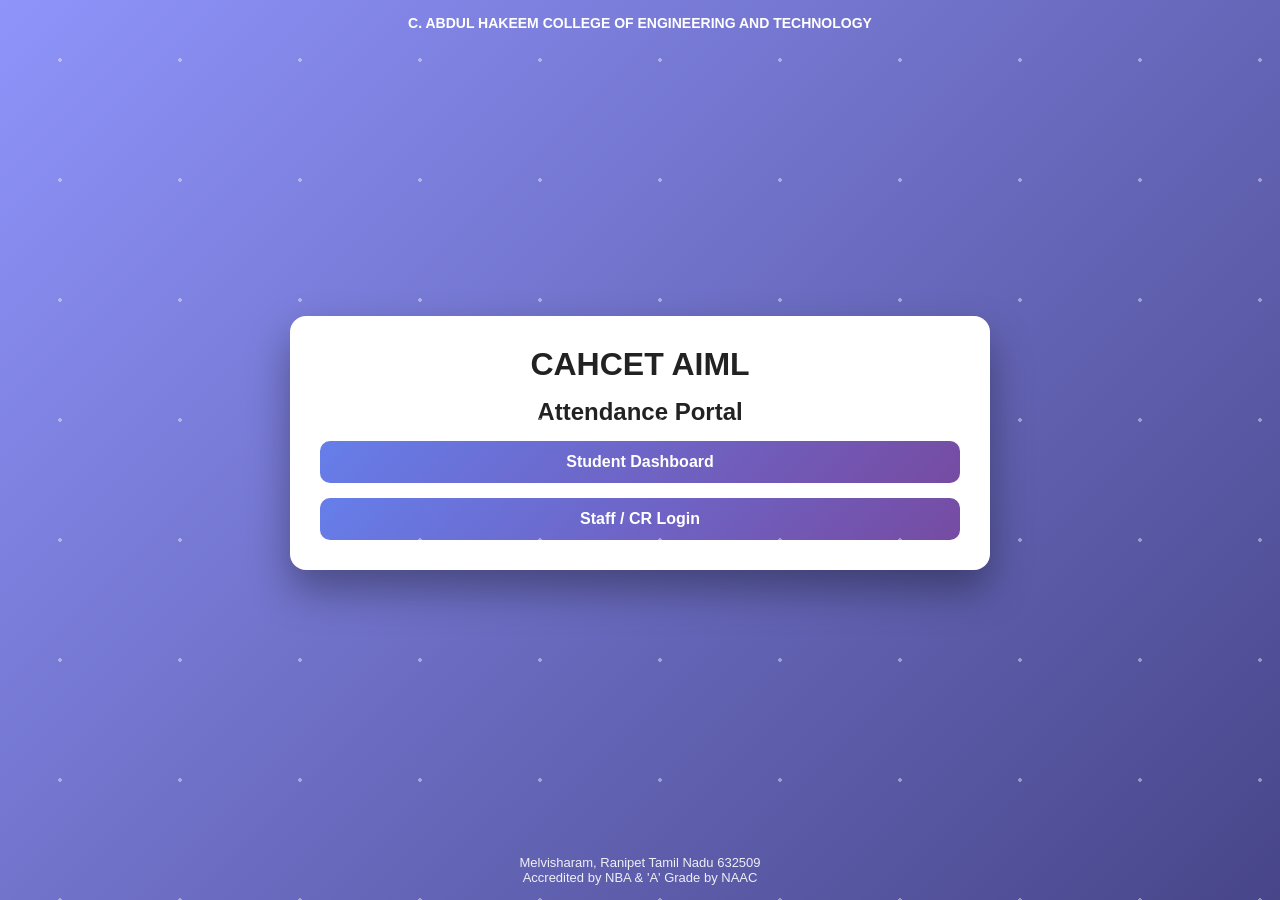
<file: index.html>
<!DOCTYPE html>
<html>

<head>
<meta name="viewport" content="width=device-width, initial-scale=1.0">
<title>CAHCET AIML Attendance</title>
<link rel="stylesheet" href="style.css">
</head>

<body>

<div class="collegeHeader">
C. ABDUL HAKEEM COLLEGE OF ENGINEERING AND TECHNOLOGY
</div>

<div class="centerPage">

<div class="container">

<h1>CAHCET AIML</h1>
<h2>Attendance Portal</h2>

<a class="btn" href="student.html">Student Dashboard</a>

<a class="btn" href="staff.html">Staff / CR Login</a>

</div>

</div>

<div class="footer">

Melvisharam, Ranipet Tamil Nadu 632509<br>
Accredited by NBA & 'A' Grade by NAAC

</div>

</body>
</html>
</file>
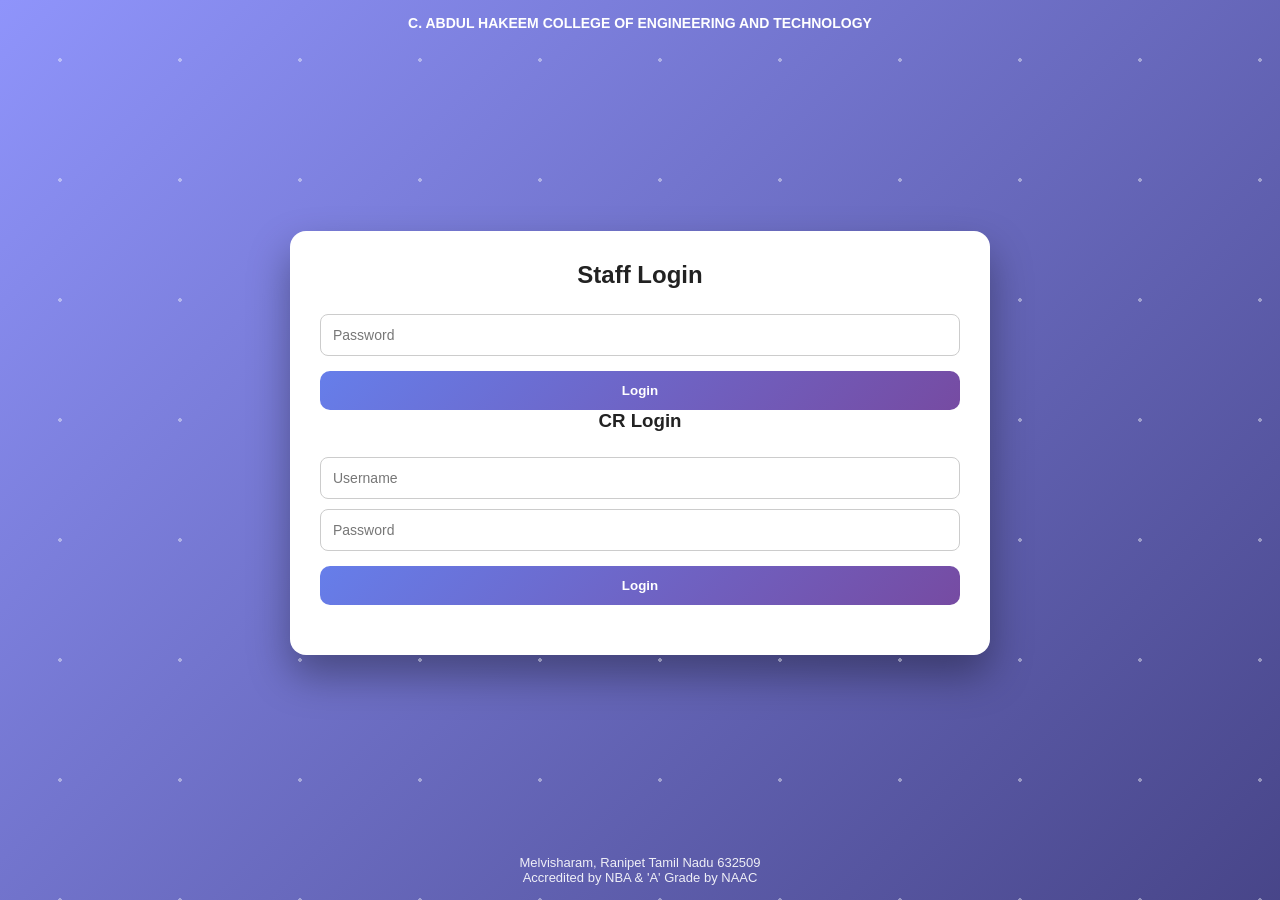
<file: staff.html>
<!DOCTYPE html>
<html>

<head>

<meta name="viewport" content="width=device-width, initial-scale=1.0">
<title>Staff Panel</title>
<link rel="stylesheet" href="style.css">

</head>

<body>

<div class="collegeHeader">
C. ABDUL HAKEEM COLLEGE OF ENGINEERING AND TECHNOLOGY
</div>

<div class="centerPage">

<div class="container">

<div id="loginSection">

<h2>Staff Login</h2>

<input type="password" id="staffPass" placeholder="Password">

<button onclick="staffLogin()">Login</button>

<h3>CR Login</h3>

<input id="crUser" placeholder="Username">

<input type="password" id="crPass" placeholder="Password">

<button onclick="crLogin()">Login</button>

</div>

<div id="panel"></div>

</div>

</div>

<div class="footer">

Melvisharam, Ranipet Tamil Nadu 632509<br>
Accredited by NBA & 'A' Grade by NAAC

</div>

<script src="script.js"></script>

</body>
</html>
</file>
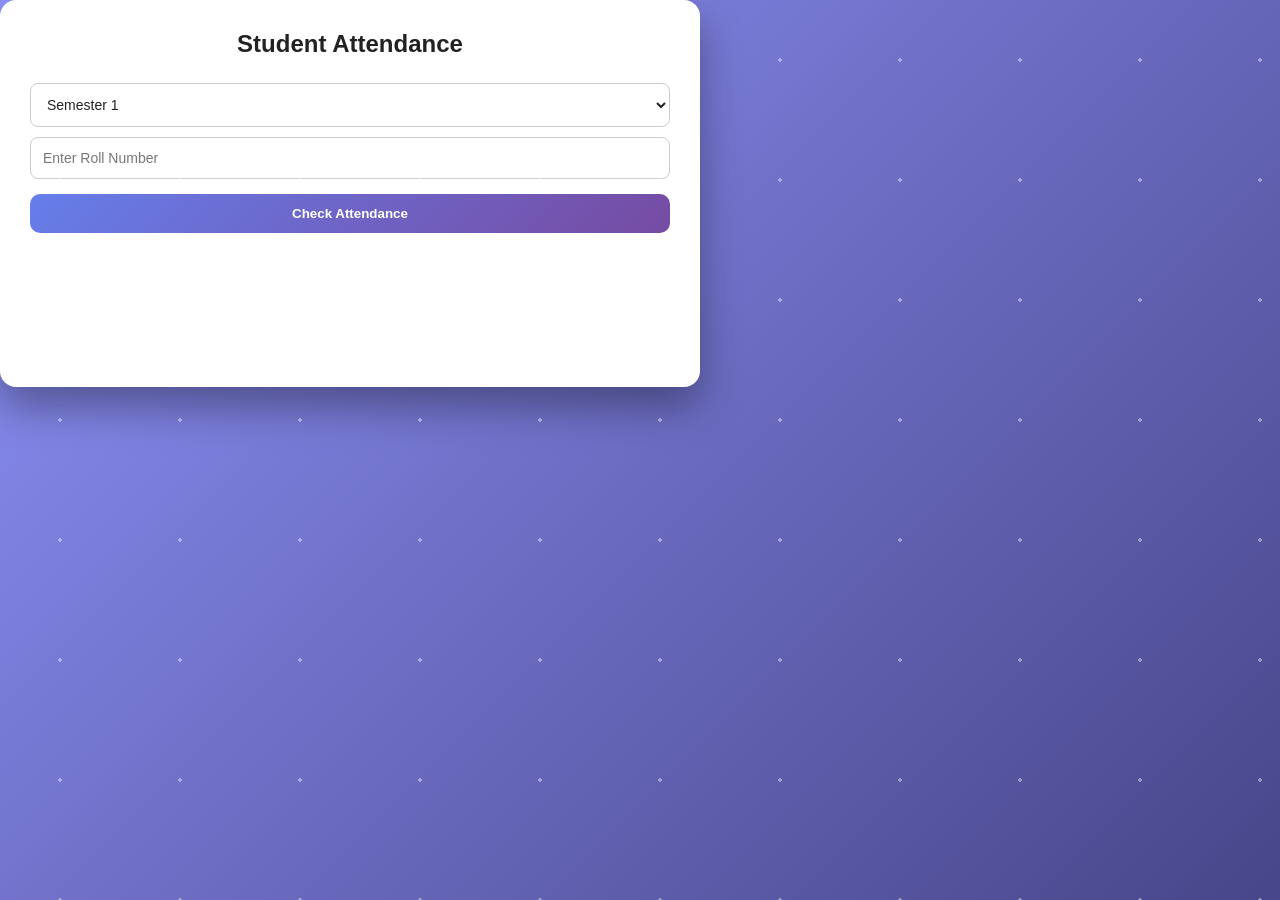
<file: student.html>
<!DOCTYPE html>
<html>

<head>

<meta name="viewport" content="width=device-width, initial-scale=1.0">

<title>Student Dashboard</title>

<link rel="stylesheet" href="style.css">

</head>

<body>

<div class="container">

<h2>Student Attendance</h2>

<select id="semester">

<option value="Sem1">Semester 1</option>
<option value="Sem2">Semester 2</option>
<option value="Sem3">Semester 3</option>
<option value="Sem4">Semester 4</option>
<option value="Sem5">Semester 5</option>
<option value="Sem6">Semester 6</option>
<option value="Sem7">Semester 7</option>
<option value="Sem8">Semester 8</option>

</select>

<input id="roll" placeholder="Enter Roll Number">

<button onclick="checkStudent()">Check Attendance</button>

<div id="result"></div>

<canvas id="gauge" width="220" height="120"></canvas>

</div>

<script src="script.js"></script>

</body>

</html>
</file>
<file: style.css>
*{
box-sizing:border-box;
margin:0;
padding:0;
font-family:"Segoe UI",sans-serif;
}

/* animated AI background */

body{

min-height:100vh;

display:flex;
flex-direction:column;

background:linear-gradient(-45deg,#0f2027,#2c5364,#302b63,#8f94fb);
background-size:400% 400%;

animation:bgMove 12s ease infinite;

}

@keyframes bgMove{

0%{background-position:0% 50%;}
50%{background-position:100% 50%;}
100%{background-position:0% 50%;}

}

/* floating particles */

body::before{

content:"";

position:fixed;
top:0;
left:0;

width:100%;
height:100%;

background-image:

radial-gradient(circle,rgba(255,255,255,0.4) 2px,transparent 2px);

background-size:120px 120px;

animation:particles 25s linear infinite;

pointer-events:none;

}

@keyframes particles{

0%{transform:translateY(0);}
100%{transform:translateY(-200px);}

}

/* header */

.collegeHeader{

text-align:center;
color:white;

font-size:14px;
font-weight:600;

padding:15px;

}

/* center layout */

.centerPage{

flex:1;

display:flex;
justify-content:center;
align-items:center;

padding:20px;

}

/* card */

.container{

background:white;

padding:30px;

border-radius:16px;

width:100%;
max-width:700px;

box-shadow:0 20px 40px rgba(0,0,0,0.35);

}

/* titles */

h1,h2,h3{

text-align:center;

color:#222;

margin-bottom:15px;

}

/* inputs */

input,select{

width:100%;

padding:12px;

margin-top:10px;

border-radius:8px;

border:1px solid #ccc;

background:white;

color:#222;

font-size:14px;

}

/* placeholder */

input::placeholder{

color:#777;

}

/* buttons */

button,.btn{

display:block;

width:100%;

padding:12px;

margin-top:15px;

border:none;

border-radius:10px;

background:linear-gradient(135deg,#667eea,#764ba2);

color:white;

font-weight:600;

text-align:center;

cursor:pointer;

transition:0.2s;

text-decoration:none;

}

button:hover,.btn:hover{

transform:translateY(-2px);

box-shadow:0 10px 18px rgba(0,0,0,0.3);

}

/* student rows */

.studentRow{

display:grid;

grid-template-columns:1fr 35px;

align-items:center;

padding:12px;

border-bottom:1px solid #eee;

color:#222;

}

.studentRow:hover{

background:#f4f6ff;

}

/* checkbox */

.studentRow input{

width:20px;
height:20px;

}

/* attendance scroll */

#panel{

margin-top:20px;

max-height:65vh;

overflow-y:auto;

}

/* footer */

.footer{

text-align:center;

color:white;

font-size:13px;

padding:15px;

opacity:0.9;

}

/* mobile */

@media(max-width:600px){

.container{
padding:22px;
}

.studentRow{
grid-template-columns:1fr 25px;
}

}
</file>
